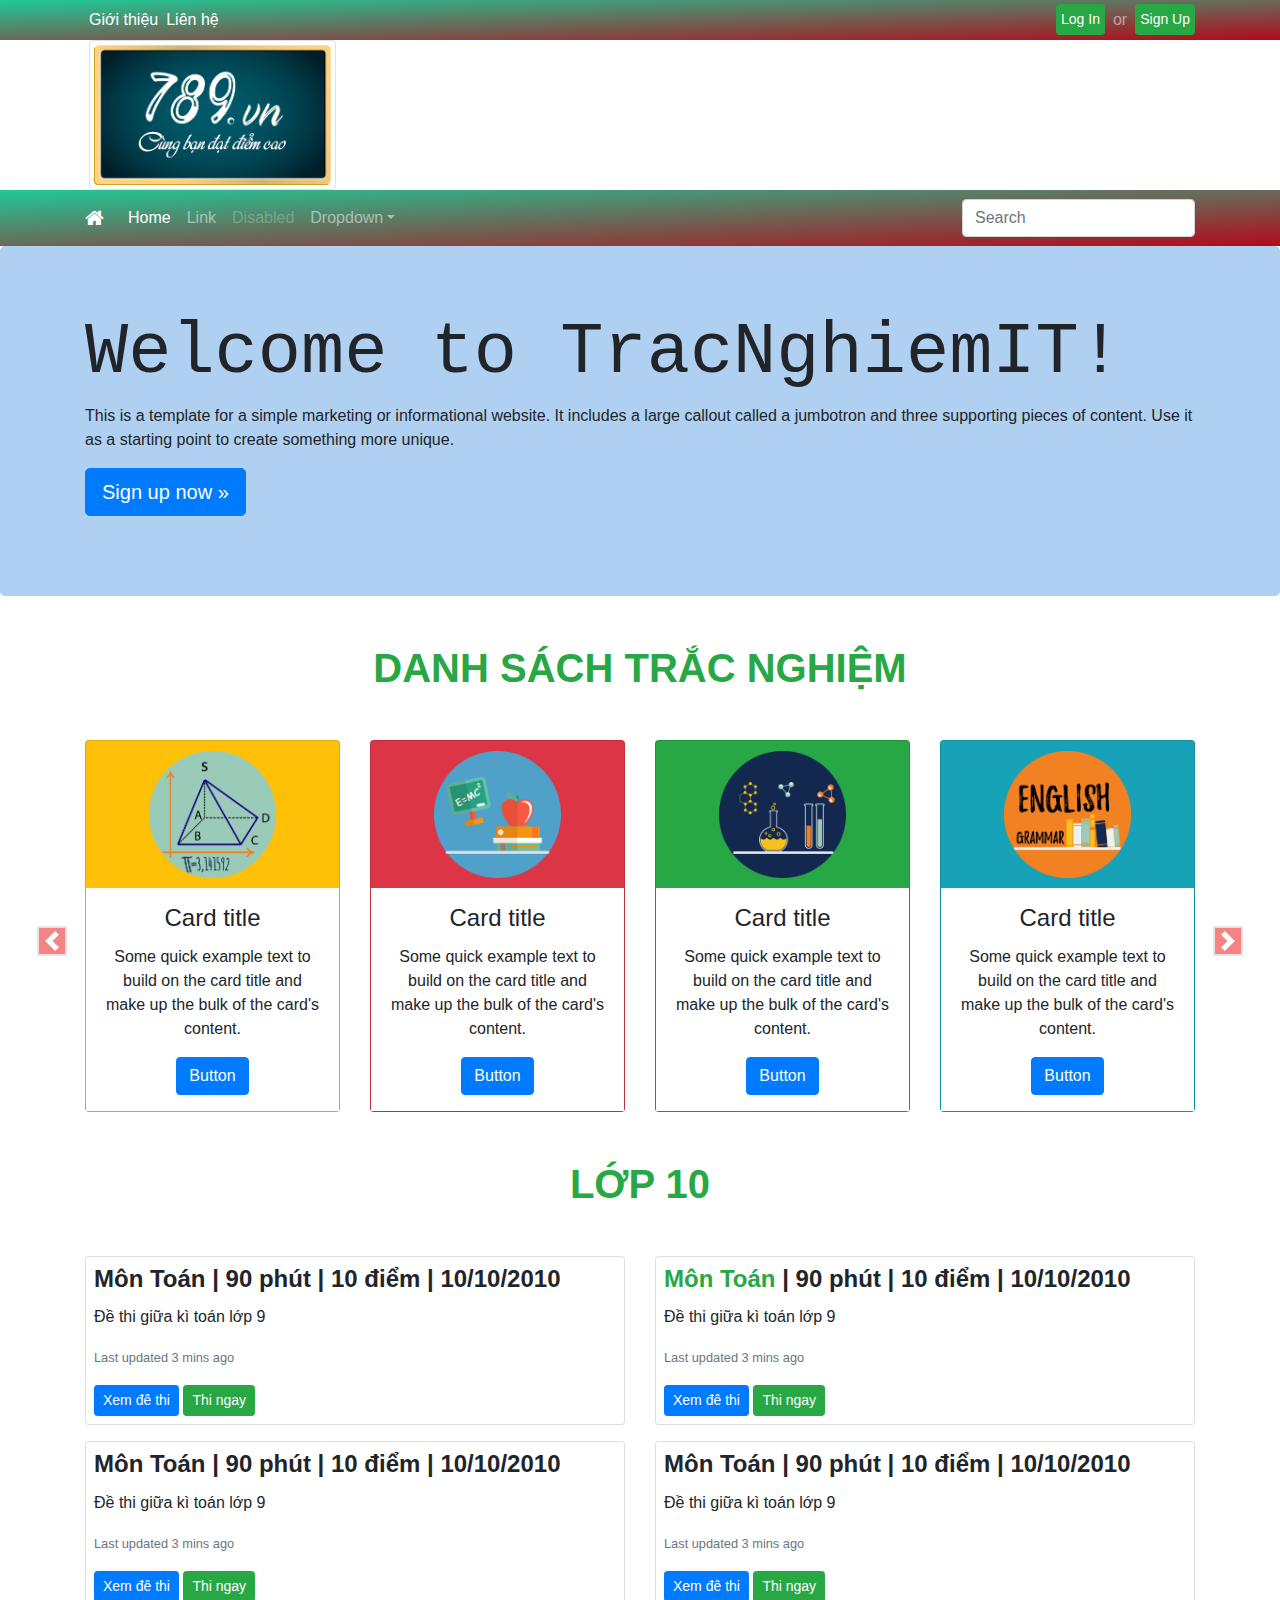
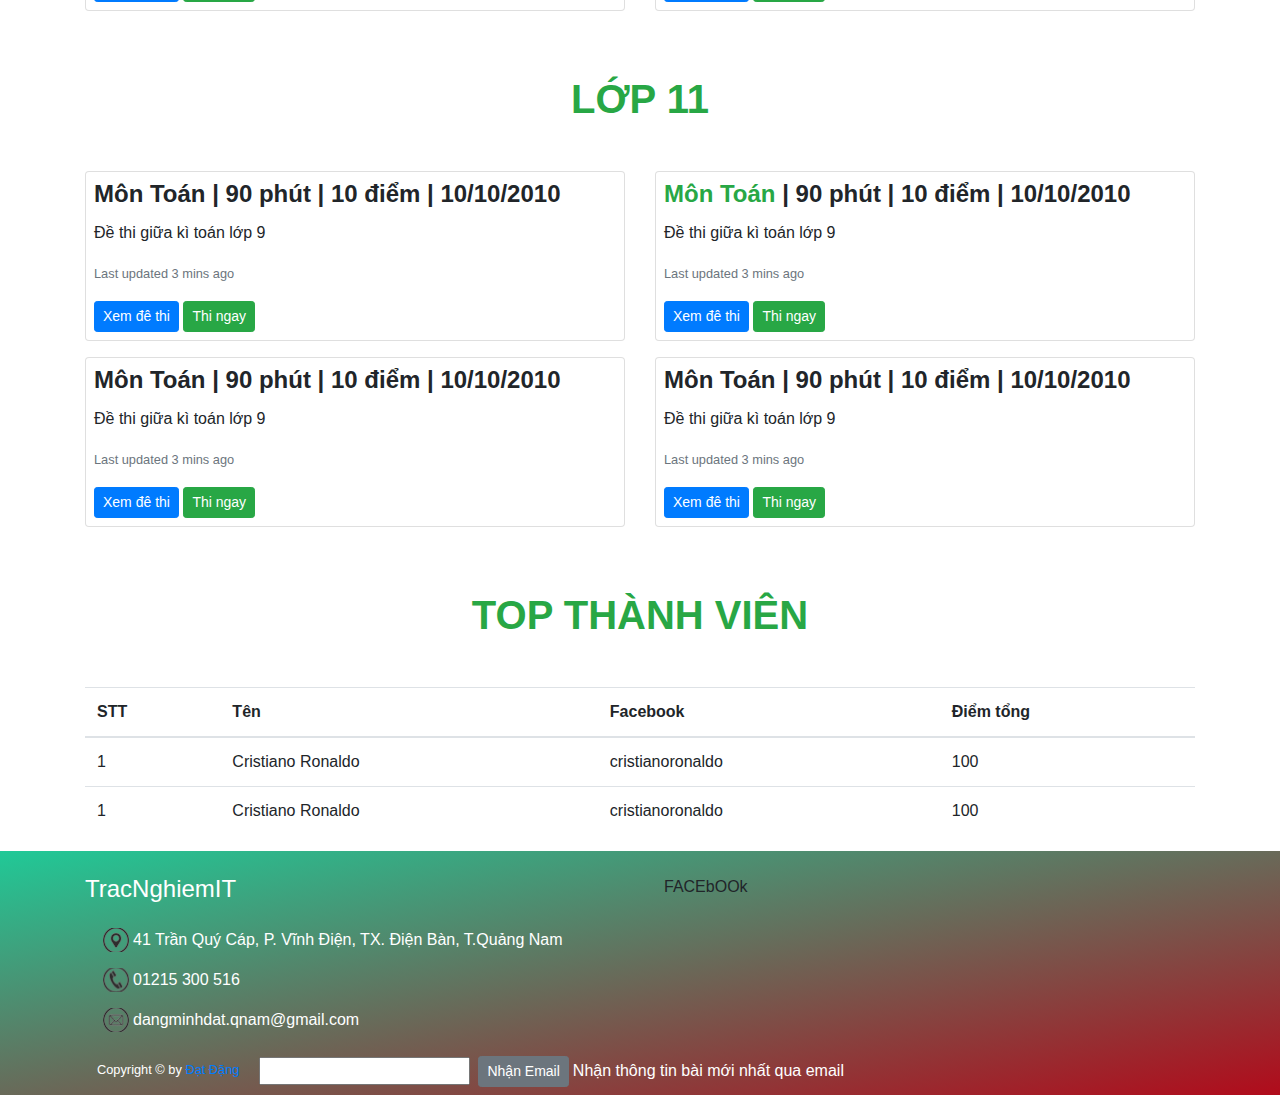
<file: index.html>
<!DOCTYPE html>
<html lang="en">
<head>
	<title> Example </title>
    <meta charset="utf-8">
    <meta name="viewport" content="width=device-width, initial-scale=1">
    <script src="public/js/jquery.min.js"></script>
    <script src="public/js/popper.min.js"></script>
    <script type="text/javascript" src="public/js/bootstrap.min.js"></script>
    <link rel="stylesheet" href="public/css/bootstrap.min.css">
    <link rel="stylesheet" href="public/css/font-awesome.css">
    <link rel="stylesheet" href="public/css/style.css">
</head>
<script>
	// var message="NoRightClicking"; 
	// function defeatIE() {if (document.all) {(message);return false;}}
	//  function defeatNS(e) {if (document.layers||(document.getElementById&&!document.all)) { if (e.which==2||e.which==3) {(message);return false;}}} if (document.layers) {document.captureEvents(Event.MOUSEDOWN);document.onmousedown=defeatNS;} else{document.onmouseup=defeatNS;document.oncontextmenu=defeatIE;} document.oncontextmenu=new Function("return false")
//]]>
</script>
<body>
	
	<!-- HEADER -->
	<header>
		<nav class="navbar navbar-expand-md navbar-dark p-0">
			<div class="container">		
				<div class="collapse navbar-collapse" id="navbarCollapse">
					<ul class="navbar-nav mr-auto">
						<li class="nav-item">
							<a class="nav-link p-1 text-white" href="#">Giới thiệu</span></a>
						</li>
						<li class="nav-item">
							<a class="nav-link p-1 text-white" href="#">Liên hệ</a>
						</li>
					</ul>
				</div>
				<button class="navbar-toggler" type="button" data-toggle="collapse" data-target="#navbarCollapse">
					<span class="navbar-toggler-icon"></span>
				</button>
				<ul class="navbar-nav">
						<li class="nav-item">
							<a class="nav-link btn btn-sm btn-success p-1 mt-1 text-white">Log In</a>
						</li>
						<li class="nav-item">
							<a class="nav-link">or</a>
						</li>
						<li class="nav-item">
							<a class="nav-link btn btn-sm btn-success p-1 mt-1 text-white">Sign Up</a>
						</li>
					</ul>
			</div>
		</nav>
	</header>
	<!-- HEADER end -->

	<!-- LOGO WEB -->
	<div class="logo">
		<div class="container">
			<div class="row">
				<div class="col-xs-12 col-lg-3 text-sm-center">
					<img src="public/images/logo.png" class="img-thumbnail" alt="">
				</div>
			</div>
		</div>
	</div>
	<!-- LOGO WEB end -->

	<!-- MAIN MENU -->
	<div class="menu-02">
		<nav class="navbar navbar-expand-lg navbar-dark">
			<div class="container">
				<a class="navbar-brand" href="#"><span class="fa fa-home"></span></a>
				<button class="navbar-toggler" type="button" data-toggle="collapse" data-target="#menu1">
					<span class="navbar-toggler-icon"></span>
				</button>

				<div class="collapse navbar-collapse" id="menu1">
					<ul class="navbar-nav mr-auto">
						<li class="nav-item active">
							<a class="nav-link" href="#">Home</a>
						</li>
						<li class="nav-item">
							<a class="nav-link" href="#">Link</a>
						</li>
						<li class="nav-item">
							<a class="nav-link disabled" href="#">Disabled</a>
						</li>
						<li class="nav-item dropdown">
							<a class="nav-link dropdown-toggle" href="http://example.com" id="dropdown07" data-toggle="dropdown" aria-haspopup="true" aria-expanded="false">Dropdown</a>
							<div class="dropdown-menu" aria-labelledby="dropdown07">
								<a class="dropdown-item" href="#">Action</a>
								<a class="dropdown-item" href="#">Another action</a>
								<a class="dropdown-item" href="#">Something else here</a>
							</div>
						</li>
					</ul>
					<form class="form-inline my-2 my-md-0">
						<input class="form-control" type="text" placeholder="Search" aria-label="Search">
					</form>
				</div>
			</div>
		</nav>
	</div>
	<!-- MAIN MENU end -->

	<!-- BANNER HOME -->
	<div class="banner">
		<div class="jumbotron">
			<div class="container">
				<h1 class="display-3">Welcome to TracNghiemIT!</h1>
				<p>This is a template for a simple marketing or informational website. It includes a large callout called a jumbotron and three supporting pieces of content. Use it as a starting point to create something more unique.</p>
				<p><a class="btn btn-primary btn-lg" href="#" role="button">Sign up now &raquo;</a></p>
			</div>
		</div>
	</div>
	<!-- BANNER HOME end -->

	<!-- LIST TRACNGHIEM -->
	<section>
		<div class="container">
			<h1 class="text-center font-weight-bold text-success m-5">DANH SÁCH TRẮC NGHIỆM</h1>
			<!-- SCREEN DESKTOP -->
			<div id="screen-desktop" class="carousel slide screen-desktop" data-ride="carousel">
				<div class="carousel-inner">
					<div class="carousel-item active">
						<div class="row">
							<div class="col-lg-3">
								<div class="card bg-warning">
									<img class="card-img-top" src="public/images/toan.png" alt="Card image cap">
									<div class="card-block bg-white text-center p-3">
										<h4 class="card-title">Card title</h4>
										<p class="card-text">Some quick example text to build on the card title and make up the bulk of the card's content.</p>
										<a href="#" class="btn btn-primary">Button</a>
									</div>
								</div>
							</div>
							<div class="col-lg-3">
								<div class="card bg-danger">
									<img class="card-img-top" src="public/images/ly.png" alt="Card image cap">
									<div class="card-block bg-white text-center p-3">
										<h4 class="card-title">Card title</h4>
										<p class="card-text">Some quick example text to build on the card title and make up the bulk of the card's content.</p>
										<a href="#" class="btn btn-primary">Button</a>
									</div>
								</div>
							</div>
							<div class="col-lg-3">
								<div class="card bg-success">
									<img class="card-img-top" src="public/images/hoa.png" alt="Card image cap">
									<div class="card-block bg-white text-center p-3">
										<h4 class="card-title">Card title</h4>
										<p class="card-text">Some quick example text to build on the card title and make up the bulk of the card's content.</p>
										<a href="#" class="btn btn-primary">Button</a>
									</div>
								</div>
							</div>
							<div class="col-lg-3">
								<div class="card bg-info">
									<img class="card-img-top" src="public/images/anh.png" alt="Card image cap">
									<div class="card-block bg-white text-center p-3">
										<h4 class="card-title">Card title</h4>
										<p class="card-text">Some quick example text to build on the card title and make up the bulk of the card's content.</p>
										<a href="#" class="btn btn-primary">Button</a>
									</div>
								</div>
							</div>
						</div>
					</div>
					<div class="carousel-item">
						<div class="row">
							<div class="col-lg-3">
								<div class="card bg-warning">
									<img class="card-img-top" src="public/images/toan.png" alt="Card image cap">
									<div class="card-block bg-white text-center p-3">
										<h4 class="card-title">Card title</h4>
										<p class="card-text">Some quick example text to build on the card title and make up the bulk of the card's content.</p>
										<a href="#" class="btn btn-primary">Button</a>
									</div>
								</div>
							</div>
							<div class="col-lg-3">
								<div class="card bg-danger">
									<img class="card-img-top" src="public/images/ly.png" alt="Card image cap">
									<div class="card-block bg-white text-center p-3">
										<h4 class="card-title">Card title</h4>
										<p class="card-text">Some quick example text to build on the card title and make up the bulk of the card's content.</p>
										<a href="#" class="btn btn-primary">Button</a>
									</div>
								</div>
							</div>
							<div class="col-lg-3">
								<div class="card bg-success">
									<img class="card-img-top" src="public/images/hoa.png" alt="Card image cap">
									<div class="card-block bg-white text-center p-3">
										<h4 class="card-title">Card title</h4>
										<p class="card-text">Some quick example text to build on the card title and make up the bulk of the card's content.</p>
										<a href="#" class="btn btn-primary">Button</a>
									</div>
								</div>
							</div>
							<div class="col-lg-3">
								<div class="card bg-info">
									<img class="card-img-top" src="public/images/anh.png" alt="Card image cap">
									<div class="card-block bg-white text-center p-3">
										<h4 class="card-title">Card title</h4>
										<p class="card-text">Some quick example text to build on the card title and make up the bulk of the card's content.</p>
										<a href="#" class="btn btn-primary">Button</a>
									</div>
								</div>
							</div>
						</div>
					</div>
				</div>
				<a class="carousel-control-prev" href="#screen-desktop" role="button" data-slide="prev">
					<span class="carousel-control-prev-icon" aria-hidden="true"></span>
					<span class="sr-only">Previous</span>
				</a>
				<a class="carousel-control-next" href="#screen-desktop" role="button" data-slide="next">
					<span class="carousel-control-next-icon" aria-hidden="true"></span>
					<span class="sr-only">Next</span>
				</a>
			</div>
			<!-- SCREEN DESKTOP end -->

			<!-- SCREEN TABLET -->
			<div id="screen-tablet" class="carousel slide screen-tablet" data-ride="carousel">
				<div class="carousel-inner">
					<div class="carousel-item active">
						<div class="row">
							<div class="col-md-6">
								<div class="card bg-warning">
									<img class="card-img-top" src="public/images/toan.png" alt="Card image cap">
									<div class="card-block bg-white text-center p-3">
										<h4 class="card-title">Card title</h4>
										<p class="card-text">Some quick example text to build on the card title and make up the bulk of the card's content.</p>
										<a href="#" class="btn btn-primary">Button</a>
									</div>
								</div>
							</div>
							<div class="col-md-6">
								<div class="card bg-danger">
									<img class="card-img-top" src="public/images/ly.png" alt="Card image cap">
									<div class="card-block bg-white text-center p-3">
										<h4 class="card-title">Card title</h4>
										<p class="card-text">Some quick example text to build on the card title and make up the bulk of the card's content.</p>
										<a href="#" class="btn btn-primary">Button</a>
									</div>
								</div>
							</div>
						</div>
					</div>
					<div class="carousel-item">
						<div class="row">
							<div class="col-md-6">
								<div class="card bg-success">
									<img class="card-img-top" src="public/images/hoa.png" alt="Card image cap">
									<div class="card-block bg-white text-center p-3">
										<h4 class="card-title">Card title</h4>
										<p class="card-text">Some quick example text to build on the card title and make up the bulk of the card's content.</p>
										<a href="#" class="btn btn-primary">Button</a>
									</div>
								</div>
							</div>
							<div class="col-md-6">
								<div class="card bg-info">
									<img class="card-img-top" src="public/images/anh.png" alt="Card image cap">
									<div class="card-block bg-white text-center p-3">
										<h4 class="card-title">Card title</h4>
										<p class="card-text">Some quick example text to build on the card title and make up the bulk of the card's content.</p>
										<a href="#" class="btn btn-primary">Button</a>
									</div>
								</div>
							</div>
						</div>
					</div>
					<div class="carousel-item">
						<div class="row">
							<div class="col-md-6">
								<div class="card bg-warning">
									<img class="card-img-top" src="public/images/toan.png" alt="Card image cap">
									<div class="card-block bg-white text-center p-3">
										<h4 class="card-title">Card title</h4>
										<p class="card-text">Some quick example text to build on the card title and make up the bulk of the card's content.</p>
										<a href="#" class="btn btn-primary">Button</a>
									</div>
								</div>
							</div>
							<div class="col-md-6">
								<div class="card bg-danger">
									<img class="card-img-top" src="public/images/ly.png" alt="Card image cap">
									<div class="card-block bg-white text-center p-3">
										<h4 class="card-title">Card title</h4>
										<p class="card-text">Some quick example text to build on the card title and make up the bulk of the card's content.</p>
										<a href="#" class="btn btn-primary">Button</a>
									</div>
								</div>
							</div>
						</div>
					</div>
					<div class="carousel-item">
						<div class="row">
							<div class="col-md-6">
								<div class="card bg-success">
									<img class="card-img-top" src="public/images/hoa.png" alt="Card image cap">
									<div class="card-block bg-white text-center p-3">
										<h4 class="card-title">Card title</h4>
										<p class="card-text">Some quick example text to build on the card title and make up the bulk of the card's content.</p>
										<a href="#" class="btn btn-primary">Button</a>
									</div>
								</div>
							</div>
							<div class="col-md-6">
								<div class="card bg-info">
									<img class="card-img-top" src="public/images/anh.png" alt="Card image cap">
									<div class="card-block bg-white text-center p-3">
										<h4 class="card-title">Card title</h4>
										<p class="card-text">Some quick example text to build on the card title and make up the bulk of the card's content.</p>
										<a href="#" class="btn btn-primary">Button</a>
									</div>
								</div>
							</div>
						</div>
					</div>
				</div>
				<a class="carousel-control-prev" href="#screen-tablet" role="button" data-slide="prev">
					<span class="carousel-control-prev-icon" aria-hidden="true"></span>
					<span class="sr-only">Previous</span>
				</a>
				<a class="carousel-control-next" href="#screen-tablet" role="button" data-slide="next">
					<span class="carousel-control-next-icon" aria-hidden="true"></span>
					<span class="sr-only">Next</span>
				</a>
			</div>
			<!-- SCREEN TABLET end -->

			<!-- SCREEN MOBILE -->
			<div id="carousel-example-generic" class="carousel slide screen-mobile" data-ride="carousel">
				<div class="carousel-inner">
					<div class="carousel-item active">
						<div class="row">
							<div class="col-xs-12">
								<div class="card bg-warning w-75 m-auto">
									<img class="card-img-top" src="public/images/toan.png" alt="Card image cap">
									<div class="card-block bg-white text-center p-3">
										<h4 class="card-title">Card title</h4>
										<p class="card-text">Some quick example text to build on the card title and make up the bulk of the card's content.</p>
										<a href="#" class="btn btn-primary">Button</a>
									</div>
								</div>
							</div>
						</div>
					</div>
					<div class="carousel-item">
						<div class="row">
							<div class="col-xs-12">
								<div class="card bg-danger w-75 m-auto">
									<img class="card-img-top" src="public/images/ly.png" alt="Card image cap">
									<div class="card-block bg-white text-center p-3">
										<h4 class="card-title">Card title</h4>
										<p class="card-text">Some quick example text to build on the card title and make up the bulk of the card's content.</p>
										<a href="#" class="btn btn-primary">Button</a>
									</div>
								</div>
							</div>
						</div>
					</div>
					<div class="carousel-item">
						<div class="row">
							<div class="col-xs-12">
								<div class="card bg-success w-75 m-auto">
									<img class="card-img-top" src="public/images/hoa.png" alt="Card image cap">
									<div class="card-block bg-white text-center p-3">
										<h4 class="card-title">Card title</h4>
										<p class="card-text">Some quick example text to build on the card title and make up the bulk of the card's content.</p>
										<a href="#" class="btn btn-primary">Button</a>
									</div>
								</div>
							</div>
						</div>
					</div>
					<div class="carousel-item">
						<div class="row">
							<div class="col-xs-12">
								<div class="card bg-info w-75 m-auto">
									<img class="card-img-top" src="public/images/anh.png" alt="Card image cap">
									<div class="card-block bg-white text-center p-3">
										<h4 class="card-title">Card title</h4>
										<p class="card-text">Some quick example text to build on the card title and make up the bulk of the card's content.</p>
										<a href="#" class="btn btn-primary">Button</a>
									</div>
								</div>
							</div>
						</div>
					</div>
					<div class="carousel-item">
						<div class="row">
							<div class="col-xs-12">
								<div class="card bg-warning w-75 m-auto">
									<img class="card-img-top" src="public/images/toan.png" alt="Card image cap">
									<div class="card-block bg-white text-center p-3">
										<h4 class="card-title">Card title</h4>
										<p class="card-text">Some quick example text to build on the card title and make up the bulk of the card's content.</p>
										<a href="#" class="btn btn-primary">Button</a>
									</div>
								</div>
							</div>
						</div>
					</div>
					<div class="carousel-item">
						<div class="row">
							<div class="col-xs-12">
								<div class="card bg-danger w-75 m-auto">
									<img class="card-img-top" src="public/images/ly.png" alt="Card image cap">
									<div class="card-block bg-white text-center p-3">
										<h4 class="card-title">Card title</h4>
										<p class="card-text">Some quick example text to build on the card title and make up the bulk of the card's content.</p>
										<a href="#" class="btn btn-primary">Button</a>
									</div>
								</div>
							</div>
						</div>
					</div>
					<div class="carousel-item">
						<div class="row">
							<div class="col-xs-12">
								<div class="card bg-success w-75 m-auto">
									<img class="card-img-top" src="public/images/hoa.png" alt="Card image cap">
									<div class="card-block bg-white text-center p-3">
										<h4 class="card-title">Card title</h4>
										<p class="card-text">Some quick example text to build on the card title and make up the bulk of the card's content.</p>
										<a href="#" class="btn btn-primary">Button</a>
									</div>
								</div>
							</div>
						</div>
					</div>
					<div class="carousel-item">
						<div class="row">
							<div class="col-xs-12">
								<div class="card bg-info w-75 m-auto">
									<img class="card-img-top" src="public/images/anh.png" alt="Card image cap">
									<div class="card-block bg-white text-center p-3">
										<h4 class="card-title">Card title</h4>
										<p class="card-text">Some quick example text to build on the card title and make up the bulk of the card's content.</p>
										<a href="#" class="btn btn-primary">Button</a>
									</div>
								</div>
							</div>
						</div>
					</div>
				</div>
				<a class="carousel-control-prev" href="#carousel-example-generic" role="button" data-slide="prev" style="left: 0">
					<span class="carousel-control-prev-icon" aria-hidden="true"></span>
					<span class="sr-only">Previous</span>
				</a>
				<a class="carousel-control-next" href="#carousel-example-generic" role="button" data-slide="next" style="right: 0">
					<span class="carousel-control-next-icon" aria-hidden="true"></span>
					<span class="sr-only">Next</span>
				</a>
			</div>
			<!-- SCREEN MOBILE end -->
		</div>
	</section>
	<!-- LIST TRACNGHIEM end -->
				
	<!-- LIST HOME HOT -->
	<div class="noibat">
		<div class="container">
			<h1 class="text-center font-weight-bold text-success m-5">LỚP 10</h1>
			<div class="row">
				<div class="col-xs-12 col-sm-6 mb-3">
					<div class="card">
						<div class="card-block p-2">
							<h4 class="card-title font-weight-bold">Môn Toán | 90 phút | 10 điểm | 10/10/2010</h4>
							<p class="card-text">Đề thi giữa kì toán lớp 9</p>
							<p class="card-text"><small class="text-muted">Last updated 3 mins ago</small></p>
							<a href="#" class="btn btn-sm btn-primary">Xem đê thi</a> <a href="" class="btn btn-sm btn-success">Thi ngay</a>
						</div>
					</div>
				</div>
				<div class="col-xs-12 col-sm-6 mb-3">
					<div class="card">
						<div class="card-block p-2">
							<h4 class="card-title font-weight-bold"><span class="text-success">Môn Toán</span> | 90 phút | 10 điểm | 10/10/2010</h4>
							<p class="card-text">Đề thi giữa kì toán lớp 9</p>
							<p class="card-text"><small class="text-muted">Last updated 3 mins ago</small></p>
							<a href="#" class="btn btn-sm btn-primary">Xem đê thi</a> <a href="" class="btn btn-sm btn-success">Thi ngay</a>
						</div>
					</div>
				</div>
				<div class="col-xs-12 col-sm-6 mb-3">
					<div class="card">
						<div class="card-block p-2">
							<h4 class="card-title font-weight-bold">Môn Toán | 90 phút | 10 điểm | 10/10/2010</h4>
							<p class="card-text">Đề thi giữa kì toán lớp 9</p>
							<p class="card-text"><small class="text-muted">Last updated 3 mins ago</small></p>
							<a href="#" class="btn btn-sm btn-primary">Xem đê thi</a> <a href="" class="btn btn-sm btn-success">Thi ngay</a>
						</div>
					</div>
				</div>
				<div class="col-xs-12 col-sm-6 mb-3">
					<div class="card">
						<div class="card-block p-2">
							<h4 class="card-title font-weight-bold">Môn Toán | 90 phút | 10 điểm | 10/10/2010</h4>
							<p class="card-text">Đề thi giữa kì toán lớp 9</p>
							<p class="card-text"><small class="text-muted">Last updated 3 mins ago</small></p>
							<a href="#" class="btn btn-sm btn-primary">Xem đê thi</a> <a href="" class="btn btn-sm btn-success">Thi ngay</a>
						</div>
					</div>
				</div>
			</div>
		</div>
		<div class="container">
			<h1 class="text-center font-weight-bold text-success m-5">LỚP 11</h1>
			<div class="row">
				<div class="col-xs-12 col-sm-6 mb-3">
					<div class="card">
						<div class="card-block p-2">
							<h4 class="card-title font-weight-bold">Môn Toán | 90 phút | 10 điểm | 10/10/2010</h4>
							<p class="card-text">Đề thi giữa kì toán lớp 9</p>
							<p class="card-text"><small class="text-muted">Last updated 3 mins ago</small></p>
							<a href="#" class="btn btn-sm btn-primary">Xem đê thi</a> <a href="" class="btn btn-sm btn-success">Thi ngay</a>
						</div>
					</div>
				</div>
				<div class="col-xs-12 col-sm-6 mb-3">
					<div class="card">
						<div class="card-block p-2">
							<h4 class="card-title font-weight-bold"><span class="text-success">Môn Toán</span> | 90 phút | 10 điểm | 10/10/2010</h4>
							<p class="card-text">Đề thi giữa kì toán lớp 9</p>
							<p class="card-text"><small class="text-muted">Last updated 3 mins ago</small></p>
							<a href="#" class="btn btn-sm btn-primary">Xem đê thi</a> <a href="" class="btn btn-sm btn-success">Thi ngay</a>
						</div>
					</div>
				</div>
				<div class="col-xs-12 col-sm-6 mb-3">
					<div class="card">
						<div class="card-block p-2">
							<h4 class="card-title font-weight-bold">Môn Toán | 90 phút | 10 điểm | 10/10/2010</h4>
							<p class="card-text">Đề thi giữa kì toán lớp 9</p>
							<p class="card-text"><small class="text-muted">Last updated 3 mins ago</small></p>
							<a href="#" class="btn btn-sm btn-primary">Xem đê thi</a> <a href="" class="btn btn-sm btn-success">Thi ngay</a>
						</div>
					</div>
				</div>
				<div class="col-xs-12 col-sm-6 mb-3">
					<div class="card">
						<div class="card-block p-2">
							<h4 class="card-title font-weight-bold">Môn Toán | 90 phút | 10 điểm | 10/10/2010</h4>
							<p class="card-text">Đề thi giữa kì toán lớp 9</p>
							<p class="card-text"><small class="text-muted">Last updated 3 mins ago</small></p>
							<a href="#" class="btn btn-sm btn-primary">Xem đê thi</a> <a href="" class="btn btn-sm btn-success">Thi ngay</a>
						</div>
					</div>
				</div>
			</div>
		</div>
	</div>
	<!-- LIST HOME HOT end -->

	<!-- LIST RANKING -->
	<div class="xephang">
		<div class="container">
			<h1 class="text-center font-weight-bold text-success m-5">TOP THÀNH VIÊN</h1>
				<table class="table table-inverse">
					<thead>
						<tr>
							<th>STT</th>
							<th>Tên</th>
							<th>Facebook</th>
							<th>Điểm tổng</th>
						</tr>
					</thead>
					<tbody>
						<tr>
							<td>1</td>
							<td>Cristiano Ronaldo</td>
							<td>cristianoronaldo</td>
							<td>100</td>
						</tr>
						<tr>
							<td>1</td>
							<td>Cristiano Ronaldo</td>
							<td>cristianoronaldo</td>
							<td>100</td>
						</tr>
					</tbody>
				</table>
		</div>
	</div>
	<!-- LIST RANKING end -->

	<!-- FOOTER -->
	<footer class="mt-3">
		<div class="container">
			<div class="row">
				<div class="col-lg-6 text-white pt-4">
					<h4 class="pb-3">TracNghiemIT</h4>
					<p class="address pl-5">41 Trần Quý Cáp, P. Vĩnh Điện, TX. Điện Bàn, T.Quảng Nam</p>
					<p class="phone pl-5">01215 300 516</p>
					<p class="email pl-5">dangminhdat.qnam@gmail.com</p>
				</div>
				<div class="col-lg-6 p-4">
					FACEbOOk
				</div>
				<div class="col-sm-12 m-2">
					<small class="text-white float-sm-left p-1 mr-3">Copyright © by <a href="http://dangminhdat.com">Đạt Đặng</a></small>
					<form class="form-inline">
						<div class="form-group">
							<input type="email">
						</div>
						<button type="submit" class="btn btn-sm btn-secondary ml-2">Nhận Email</button>
						<label class="text-white ml-1">Nhận thông tin bài mới nhất qua email</label>
					</form>
				</div>
			</div>
		</div>
	</footer>
	<!-- FOOTER end -->
</body>
</html>
</file>
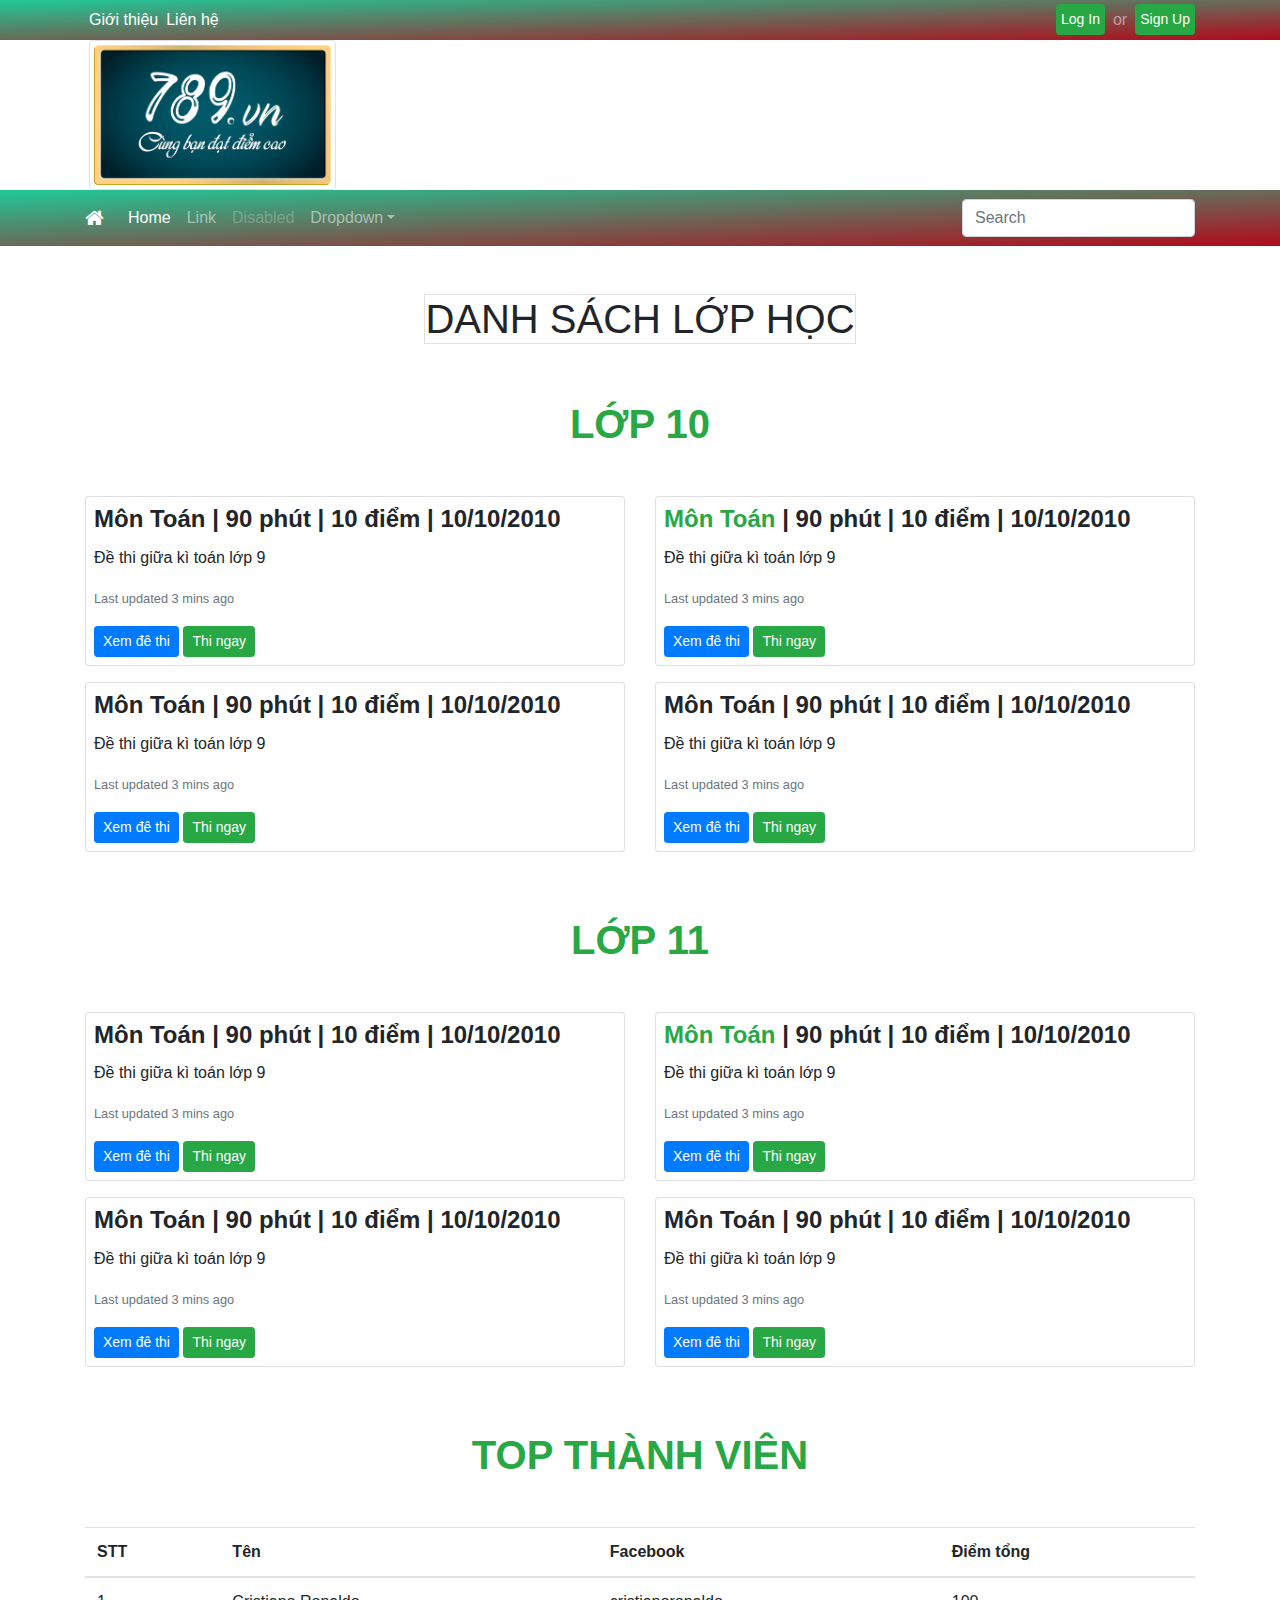
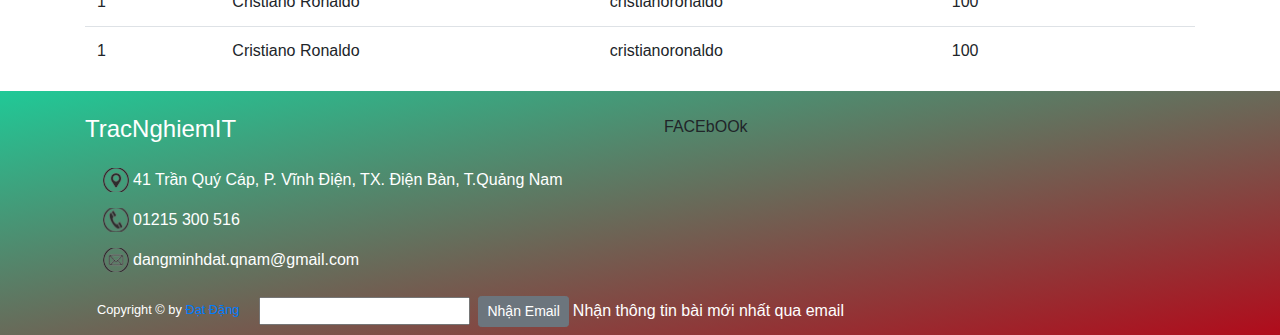
<file: lop.html>
<!DOCTYPE html>
<html lang="en">
<head>
	<title> Example </title>
    <meta charset="utf-8">
    <meta name="viewport" content="width=device-width, initial-scale=1">
    <script src="public/js/jquery.min.js"></script>
    <script src="public/js/popper.min.js"></script>
    <script type="text/javascript" src="public/js/bootstrap.min.js"></script>
    <link rel="stylesheet" href="public/css/bootstrap.min.css">
    <link rel="stylesheet" href="public/css/font-awesome.css">
    <link rel="stylesheet" href="public/css/style.css">
</head>
<script>
	// var message="NoRightClicking"; 
	// function defeatIE() {if (document.all) {(message);return false;}}
	//  function defeatNS(e) {if (document.layers||(document.getElementById&&!document.all)) { if (e.which==2||e.which==3) {(message);return false;}}} if (document.layers) {document.captureEvents(Event.MOUSEDOWN);document.onmousedown=defeatNS;} else{document.onmouseup=defeatNS;document.oncontextmenu=defeatIE;} document.oncontextmenu=new Function("return false")
//]]>
</script>
<body>
	
	<!-- HEADER -->
	<header>
		<nav class="navbar navbar-expand-md navbar-dark p-0">
			<div class="container">		
				<div class="collapse navbar-collapse" id="navbarCollapse">
					<ul class="navbar-nav mr-auto">
						<li class="nav-item">
							<a class="nav-link p-1 text-white" href="#">Giới thiệu</span></a>
						</li>
						<li class="nav-item">
							<a class="nav-link p-1 text-white" href="#">Liên hệ</a>
						</li>
					</ul>
				</div>
				<button class="navbar-toggler" type="button" data-toggle="collapse" data-target="#navbarCollapse">
					<span class="navbar-toggler-icon"></span>
				</button>
				<ul class="navbar-nav">
						<li class="nav-item">
							<a class="nav-link btn btn-sm btn-success p-1 mt-1 text-white">Log In</a>
						</li>
						<li class="nav-item">
							<a class="nav-link">or</a>
						</li>
						<li class="nav-item">
							<a class="nav-link btn btn-sm btn-success p-1 mt-1 text-white">Sign Up</a>
						</li>
					</ul>
			</div>
		</nav>
	</header>
	<!-- HEADER end -->

	<!-- LOGO WEB -->
	<div class="logo">
		<div class="container">
			<div class="row">
				<div class="col-xs-12 col-lg-3 text-sm-center">
					<img src="public/images/logo.png" class="img-thumbnail" alt="">
				</div>
			</div>
		</div>
	</div>
	<!-- LOGO WEB end -->

	<!-- MAIN MENU -->
	<div class="menu-02">
		<nav class="navbar navbar-expand-lg navbar-dark">
			<div class="container">
				<a class="navbar-brand" href="#"><span class="fa fa-home"></span></a>
				<button class="navbar-toggler" type="button" data-toggle="collapse" data-target="#menu1">
					<span class="navbar-toggler-icon"></span>
				</button>

				<div class="collapse navbar-collapse" id="menu1">
					<ul class="navbar-nav mr-auto">
						<li class="nav-item active">
							<a class="nav-link" href="#">Home</a>
						</li>
						<li class="nav-item">
							<a class="nav-link" href="#">Link</a>
						</li>
						<li class="nav-item">
							<a class="nav-link disabled" href="#">Disabled</a>
						</li>
						<li class="nav-item dropdown">
							<a class="nav-link dropdown-toggle" href="http://example.com" id="dropdown07" data-toggle="dropdown" aria-haspopup="true" aria-expanded="false">Dropdown</a>
							<div class="dropdown-menu" aria-labelledby="dropdown07">
								<a class="dropdown-item" href="#">Action</a>
								<a class="dropdown-item" href="#">Another action</a>
								<a class="dropdown-item" href="#">Something else here</a>
							</div>
						</li>
					</ul>
					<form class="form-inline my-2 my-md-0">
						<input class="form-control" type="text" placeholder="Search" aria-label="Search">
					</form>
				</div>
			</div>
		</nav>
	</div>
	<!-- MAIN MENU end -->
				
	<!-- PAGE TITLE -->
	<div class="page-title">
		<div class="container">
			<div class="row">
				<h1 class="mx-auto mt-5 border">DANH SÁCH LỚP HỌC</h1>				
			</div>
		</div>
	</div>
	<!-- PAGE TITLE end -->

	<!-- LIST HOME HOT -->
	<div class="noibat">
		<div class="container">
			<h1 class="text-center font-weight-bold text-success m-5">LỚP 10</h1>
			<div class="row">
				<div class="col-xs-12 col-sm-6 mb-3">
					<div class="card">
						<div class="card-block p-2">
							<h4 class="card-title font-weight-bold">Môn Toán | 90 phút | 10 điểm | 10/10/2010</h4>
							<p class="card-text">Đề thi giữa kì toán lớp 9</p>
							<p class="card-text"><small class="text-muted">Last updated 3 mins ago</small></p>
							<a href="#" class="btn btn-sm btn-primary">Xem đê thi</a> <a href="" class="btn btn-sm btn-success">Thi ngay</a>
						</div>
					</div>
				</div>
				<div class="col-xs-12 col-sm-6 mb-3">
					<div class="card">
						<div class="card-block p-2">
							<h4 class="card-title font-weight-bold"><span class="text-success">Môn Toán</span> | 90 phút | 10 điểm | 10/10/2010</h4>
							<p class="card-text">Đề thi giữa kì toán lớp 9</p>
							<p class="card-text"><small class="text-muted">Last updated 3 mins ago</small></p>
							<a href="#" class="btn btn-sm btn-primary">Xem đê thi</a> <a href="" class="btn btn-sm btn-success">Thi ngay</a>
						</div>
					</div>
				</div>
				<div class="col-xs-12 col-sm-6 mb-3">
					<div class="card">
						<div class="card-block p-2">
							<h4 class="card-title font-weight-bold">Môn Toán | 90 phút | 10 điểm | 10/10/2010</h4>
							<p class="card-text">Đề thi giữa kì toán lớp 9</p>
							<p class="card-text"><small class="text-muted">Last updated 3 mins ago</small></p>
							<a href="#" class="btn btn-sm btn-primary">Xem đê thi</a> <a href="" class="btn btn-sm btn-success">Thi ngay</a>
						</div>
					</div>
				</div>
				<div class="col-xs-12 col-sm-6 mb-3">
					<div class="card">
						<div class="card-block p-2">
							<h4 class="card-title font-weight-bold">Môn Toán | 90 phút | 10 điểm | 10/10/2010</h4>
							<p class="card-text">Đề thi giữa kì toán lớp 9</p>
							<p class="card-text"><small class="text-muted">Last updated 3 mins ago</small></p>
							<a href="#" class="btn btn-sm btn-primary">Xem đê thi</a> <a href="" class="btn btn-sm btn-success">Thi ngay</a>
						</div>
					</div>
				</div>
			</div>
		</div>
		<div class="container">
			<h1 class="text-center font-weight-bold text-success m-5">LỚP 11</h1>
			<div class="row">
				<div class="col-xs-12 col-sm-6 mb-3">
					<div class="card">
						<div class="card-block p-2">
							<h4 class="card-title font-weight-bold">Môn Toán | 90 phút | 10 điểm | 10/10/2010</h4>
							<p class="card-text">Đề thi giữa kì toán lớp 9</p>
							<p class="card-text"><small class="text-muted">Last updated 3 mins ago</small></p>
							<a href="#" class="btn btn-sm btn-primary">Xem đê thi</a> <a href="" class="btn btn-sm btn-success">Thi ngay</a>
						</div>
					</div>
				</div>
				<div class="col-xs-12 col-sm-6 mb-3">
					<div class="card">
						<div class="card-block p-2">
							<h4 class="card-title font-weight-bold"><span class="text-success">Môn Toán</span> | 90 phút | 10 điểm | 10/10/2010</h4>
							<p class="card-text">Đề thi giữa kì toán lớp 9</p>
							<p class="card-text"><small class="text-muted">Last updated 3 mins ago</small></p>
							<a href="#" class="btn btn-sm btn-primary">Xem đê thi</a> <a href="" class="btn btn-sm btn-success">Thi ngay</a>
						</div>
					</div>
				</div>
				<div class="col-xs-12 col-sm-6 mb-3">
					<div class="card">
						<div class="card-block p-2">
							<h4 class="card-title font-weight-bold">Môn Toán | 90 phút | 10 điểm | 10/10/2010</h4>
							<p class="card-text">Đề thi giữa kì toán lớp 9</p>
							<p class="card-text"><small class="text-muted">Last updated 3 mins ago</small></p>
							<a href="#" class="btn btn-sm btn-primary">Xem đê thi</a> <a href="" class="btn btn-sm btn-success">Thi ngay</a>
						</div>
					</div>
				</div>
				<div class="col-xs-12 col-sm-6 mb-3">
					<div class="card">
						<div class="card-block p-2">
							<h4 class="card-title font-weight-bold">Môn Toán | 90 phút | 10 điểm | 10/10/2010</h4>
							<p class="card-text">Đề thi giữa kì toán lớp 9</p>
							<p class="card-text"><small class="text-muted">Last updated 3 mins ago</small></p>
							<a href="#" class="btn btn-sm btn-primary">Xem đê thi</a> <a href="" class="btn btn-sm btn-success">Thi ngay</a>
						</div>
					</div>
				</div>
			</div>
		</div>
	</div>
	<!-- LIST HOME HOT end -->

	<!-- LIST RANKING -->
	<div class="xephang">
		<div class="container">
			<h1 class="text-center font-weight-bold text-success m-5">TOP THÀNH VIÊN</h1>
				<table class="table table-inverse">
					<thead>
						<tr>
							<th>STT</th>
							<th>Tên</th>
							<th>Facebook</th>
							<th>Điểm tổng</th>
						</tr>
					</thead>
					<tbody>
						<tr>
							<td>1</td>
							<td>Cristiano Ronaldo</td>
							<td>cristianoronaldo</td>
							<td>100</td>
						</tr>
						<tr>
							<td>1</td>
							<td>Cristiano Ronaldo</td>
							<td>cristianoronaldo</td>
							<td>100</td>
						</tr>
					</tbody>
				</table>
		</div>
	</div>
	<!-- LIST RANKING end -->

	<!-- FOOTER -->
	<footer class="mt-3">
		<div class="container">
			<div class="row">
				<div class="col-lg-6 text-white pt-4">
					<h4 class="pb-3">TracNghiemIT</h4>
					<p class="address pl-5">41 Trần Quý Cáp, P. Vĩnh Điện, TX. Điện Bàn, T.Quảng Nam</p>
					<p class="phone pl-5">01215 300 516</p>
					<p class="email pl-5">dangminhdat.qnam@gmail.com</p>
				</div>
				<div class="col-lg-6 p-4">
					FACEbOOk
				</div>
				<div class="col-sm-12 m-2">
					<small class="text-white float-sm-left p-1 mr-3">Copyright © by <a href="http://dangminhdat.com">Đạt Đặng</a></small>
					<form class="form-inline">
						<div class="form-group">
							<input type="email">
						</div>
						<button type="submit" class="btn btn-sm btn-secondary ml-2">Nhận Email</button>
						<label class="text-white ml-1">Nhận thông tin bài mới nhất qua email</label>
					</form>
				</div>
			</div>
		</div>
	</footer>
	<!-- FOOTER end -->
</body>
</html>
</file>
<file: public/css/style.css>
* {
	padding: 0;
	margin: 0;
	box-sizing: border-box;
	-webkit-box-sizing: border-box;
	-moz-box-sizing: border-box;
}
body {
	font-family: 'Roboto', sans-serif;
	/*font-size: 1.5rem;*/
}

header nav > div > ul.navbar-nav{
	display: -webkit-box;
	-webkit-box-orient: horizontal;
	box-orient: horizontal;
}



.menu-02 nav,header nav,footer{
	background: linear-gradient(to bottom right,#20c997,#b10b1b)!important;
}

.logo img{
	height: 150px;
}

.banner{
	/*margin-top: 55px;*/	
}
.banner .jumbotron{
	background-color: #b0d0f1;
}
.banner h1{
	font-family: monospace;
}


section img{
	width: 50%!important;
	margin: 10px auto;
}
section .carousel-control-next,section .carousel-control-prev{
	width: 30px;
	height: 30px;
	top: 50%;
	background: #ec0909;
	border: 2px solid #ccc;
}
section .carousel-control-next{
	right: -3em;
}
section .carousel-control-prev{
	left: -3em;
}
section .carousel-inner{
	/*overflow: inherit;*/
}

footer .address{
	background: url("../images/address.png") no-repeat 18px;
}
footer .phone{
	background: url("../images/phone.png") no-repeat 18px;
}
footer .email{
	background: url("../images/email.png") no-repeat 18px;
}

@media screen and (max-width: 576px){
	.logo .text-sm-center{
		text-align: center!important;
	}
}
@media screen and (min-width: 992px){
	section .screen-tablet{
		display: none;
	}
	section .screen-mobile{
		display: none;
	}
}
@media screen and (max-width: 991px){
	section .screen-desktop{
		display: none;
	}
	section .screen-mobile{
		display: none;
	}
}
@media screen and (max-width: 802px){
	section .screen-desktop{
		display: none;
	}
	section .screen-tablet{
		display: none;
	}
	section .screen-mobile{
		display: block;
	}
}
</file>
